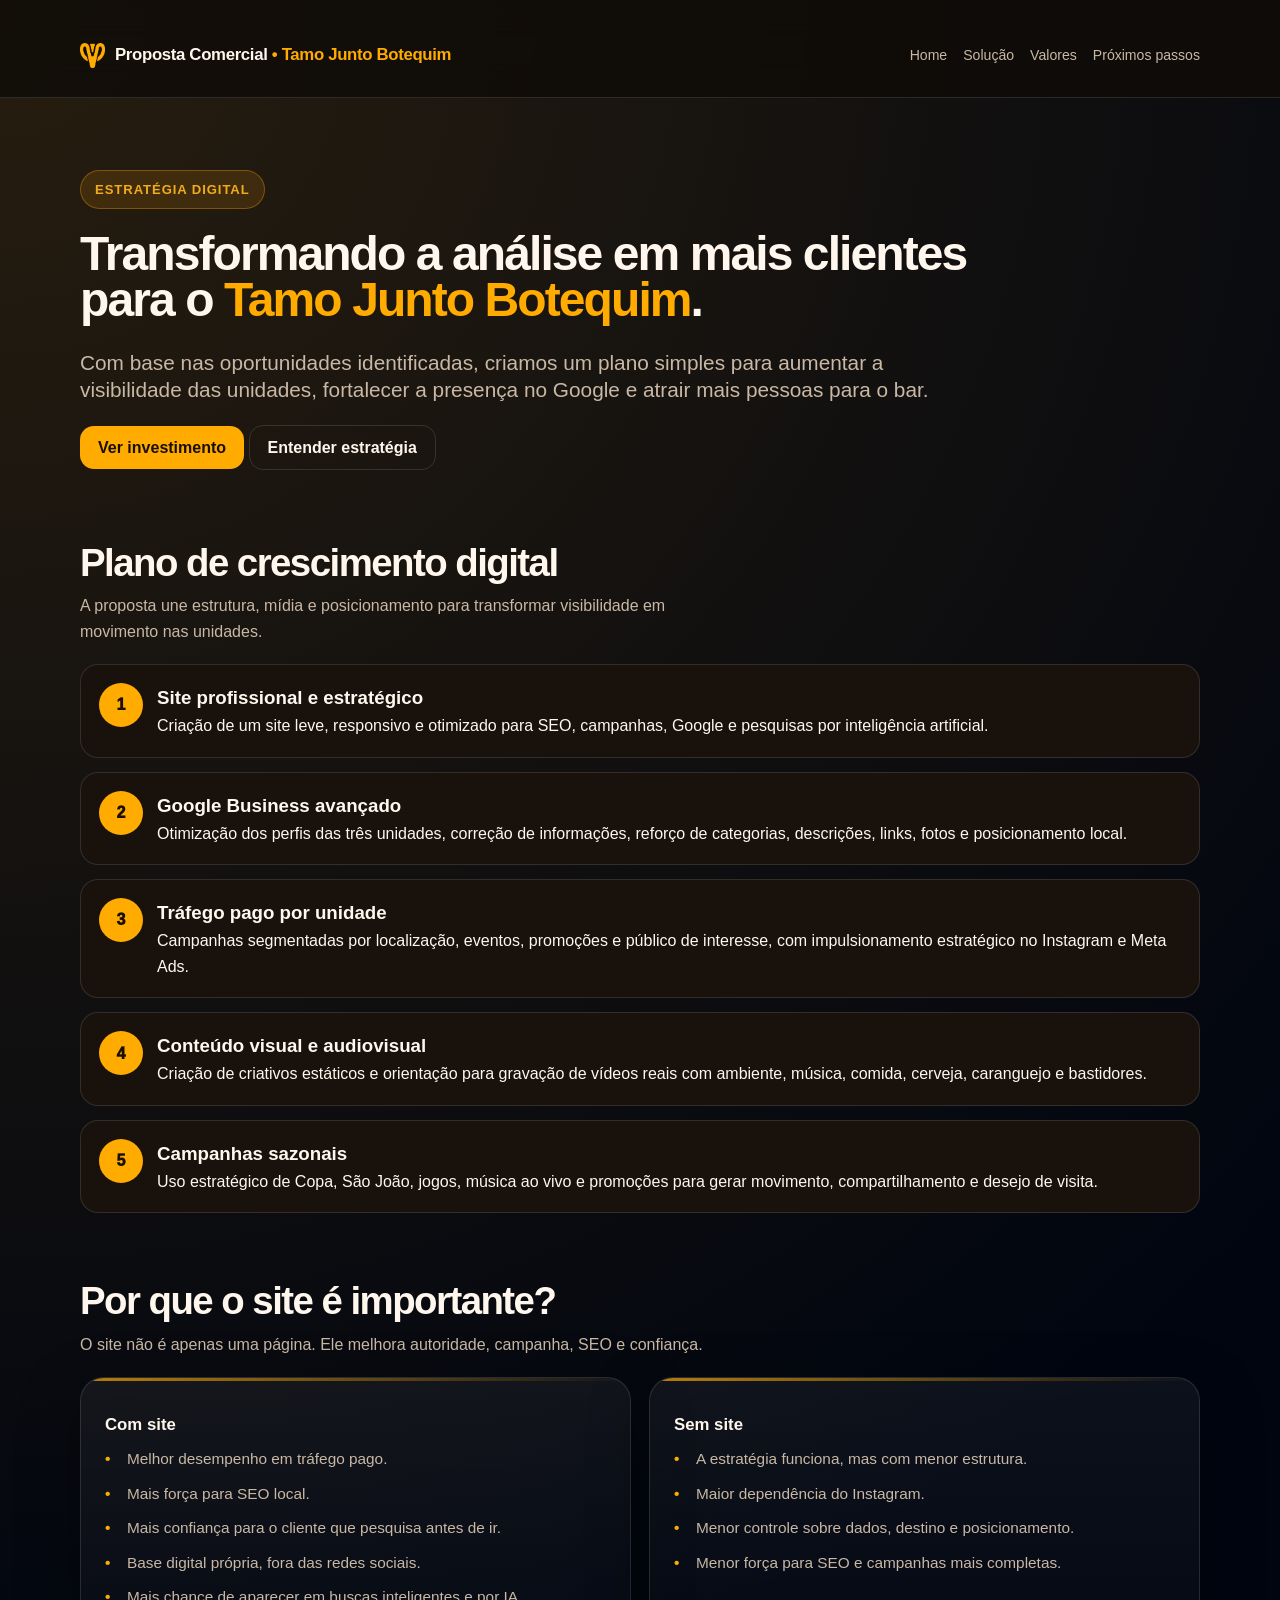
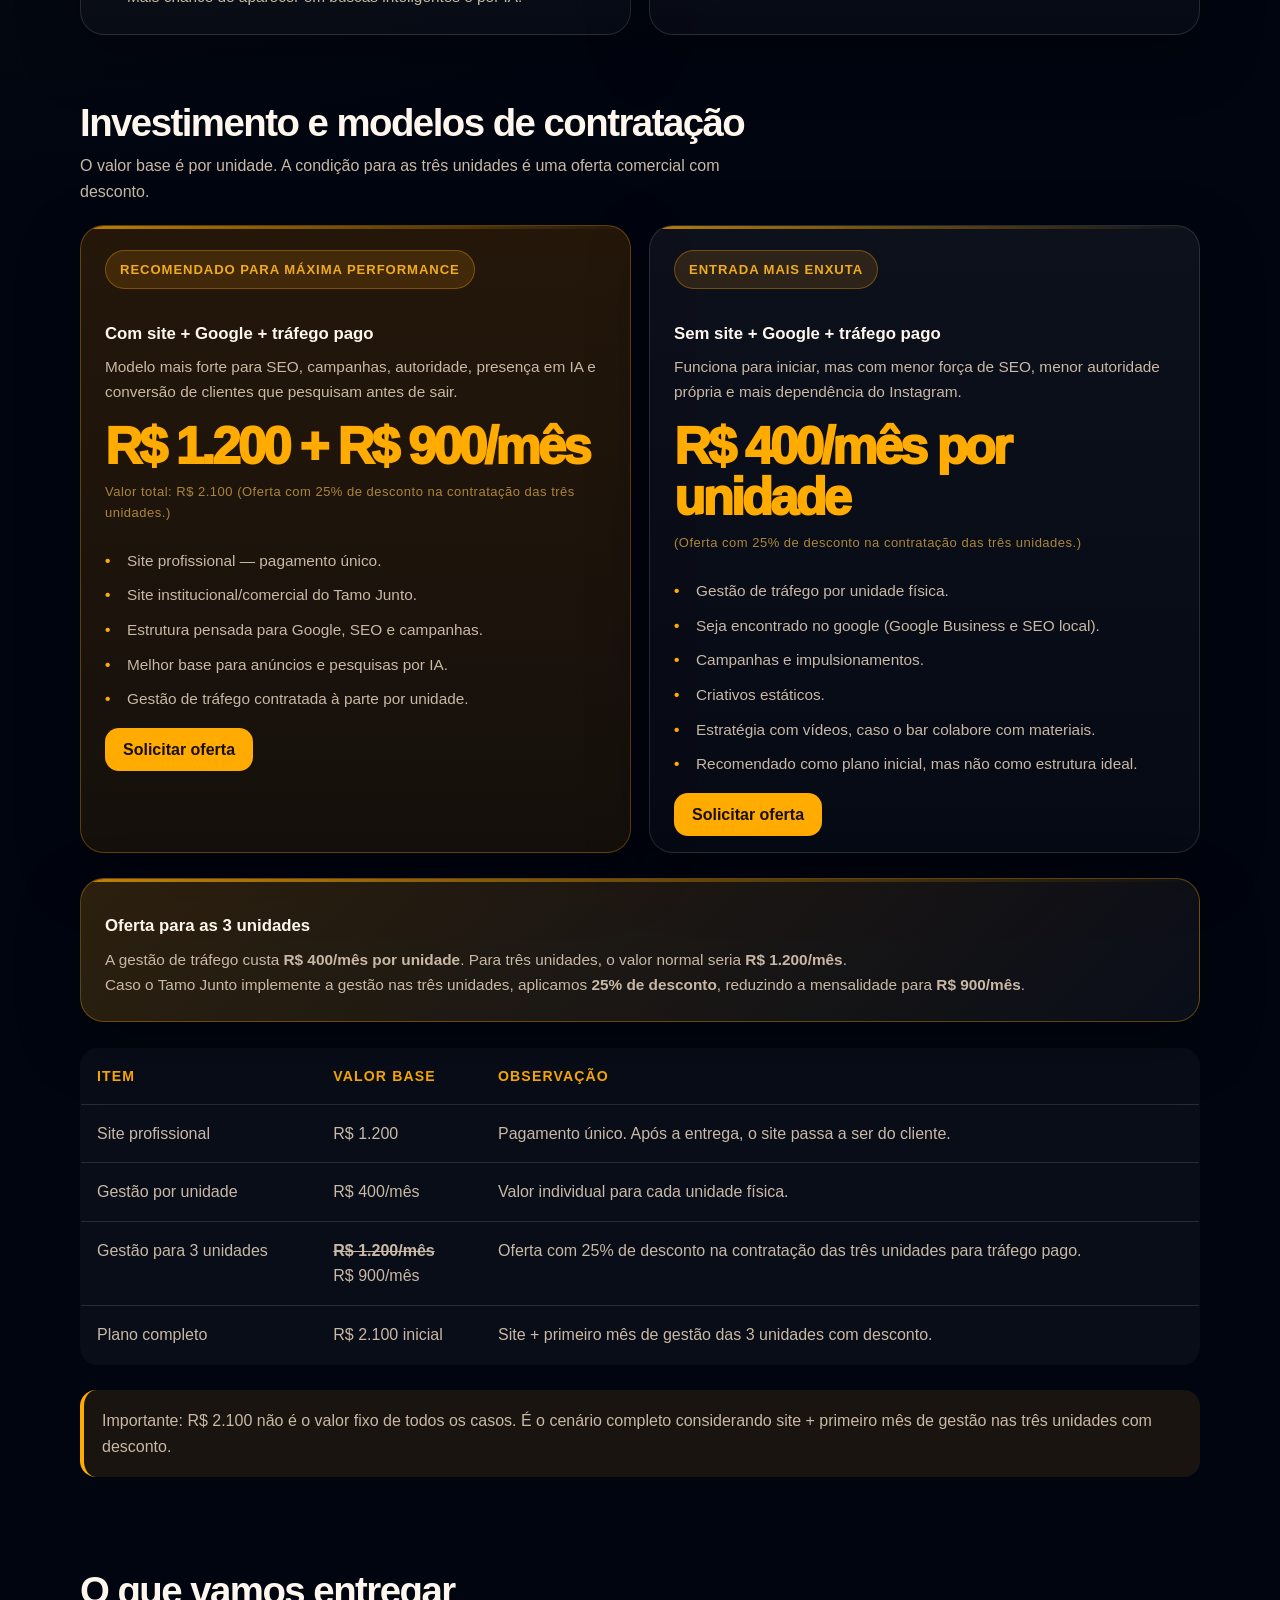
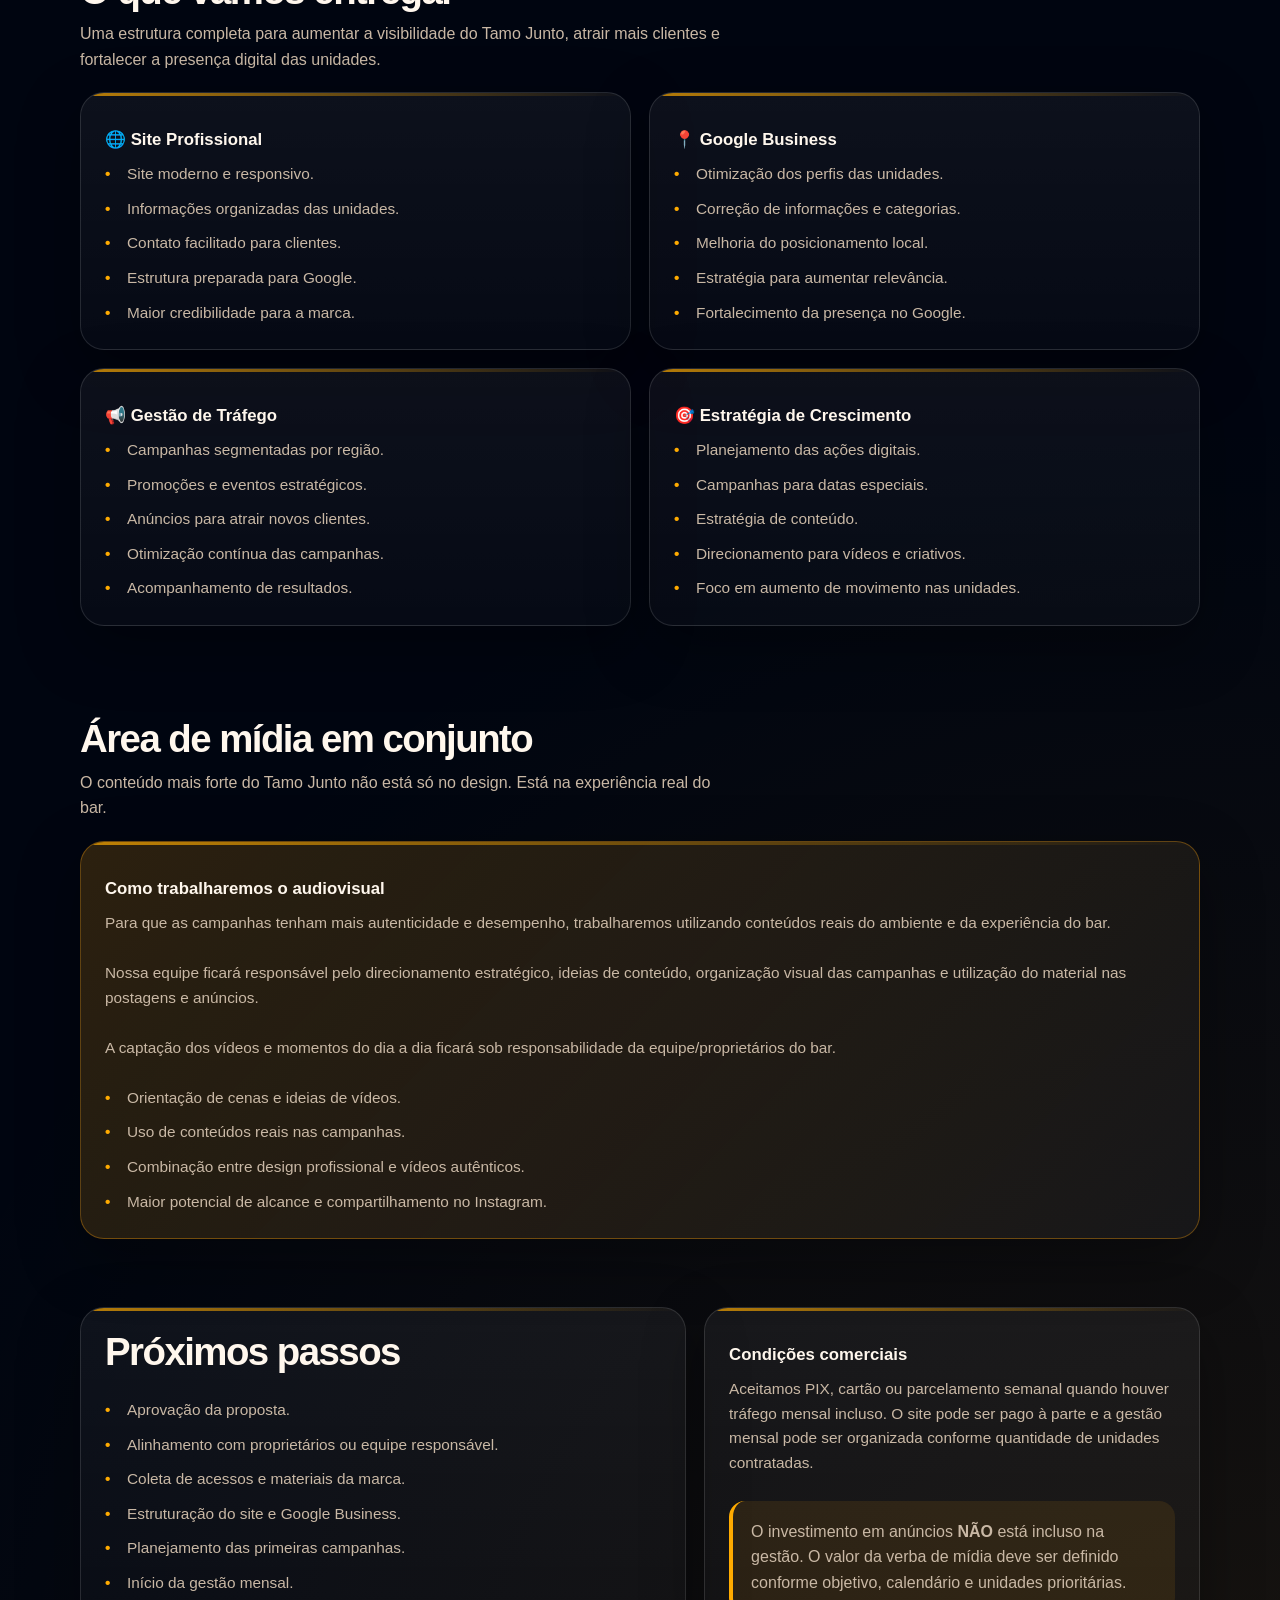
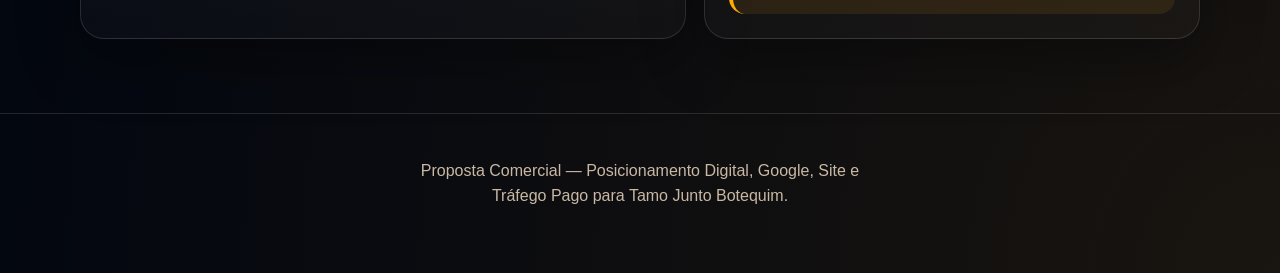
<file: index.html>
<!DOCTYPE html>
<html lang="pt-BR">
<head>
  <meta charset="UTF-8" />
  <meta name="viewport" content="width=device-width, initial-scale=1.0" />
  <title>Proposta Comercial — Tamo Junto Botequim</title>
  <link rel="stylesheet" href="css/style.css">
</head>
<body>
  <header>
    <div class="wrap nav">
      <div class="brand">
        <img style="vertical-align: middle; width: 25px; margin-right: 10px;" src="assets/logo.png" alt="Logo" class="logo"><b class="brand">Proposta Comercial</b> <span>• Tamo Junto Botequim</span>
      </div>
      <nav class="nav-links">
        <a href="#home">Home</a>
        <a href="#solucao">Solução</a>
        <a href="#planos">Valores</a>
        <a href="#proximos-passos">Próximos passos</a>
      </nav>
    </div>
  </header>

  <main>
    <section id="home" class="hero wrap" style="text-align: left;">
      <div class="badge">Estratégia digital</div>

      <h1>Transformando a análise em mais clientes para o <strong>Tamo Junto Botequim</strong>.</h1>
      <p class="lead">
        Com base nas oportunidades identificadas, criamos um plano simples para aumentar a visibilidade das unidades, fortalecer a presença no Google e atrair mais pessoas para o bar.
      </p>
      <div class="hero-actions">
        <a class="btn primary" href="#planos">Ver investimento</a>
        <a class="btn" href="#solucao">Entender estratégia</a>
      </div>
    </section>

    <section id="solucao" class="wrap reveal">
      <div class="section-title">
        <div>
          <h2>Plano de crescimento digital</h2>
          <p class="subtitle">A proposta une estrutura, mídia e posicionamento para transformar visibilidade em movimento nas unidades.</p>
        </div>
      </div>

      <div class="timeline">
        <div class="step">
          <div>
            <h3>Site profissional e estratégico</h3>
            <p>Criação de um site leve, responsivo e otimizado para SEO, campanhas, Google e pesquisas por inteligência artificial.</p>
          </div>
        </div>
        <div class="step">
          <div>
            <h3>Google Business avançado</h3>
            <p>Otimização dos perfis das três unidades, correção de informações, reforço de categorias, descrições, links, fotos e posicionamento local.</p>
          </div>
        </div>
        <div class="step">
          <div>
            <h3>Tráfego pago por unidade</h3>
            <p>Campanhas segmentadas por localização, eventos, promoções e público de interesse, com impulsionamento estratégico no Instagram e Meta Ads.</p>
          </div>
        </div>
        <div class="step">
          <div>
            <h3>Conteúdo visual e audiovisual</h3>
            <p>Criação de criativos estáticos e orientação para gravação de vídeos reais com ambiente, música, comida, cerveja, caranguejo e bastidores.</p>
          </div>
        </div>
        <div class="step">
          <div>
            <h3>Campanhas sazonais</h3>
            <p>Uso estratégico de Copa, São João, jogos, música ao vivo e promoções para gerar movimento, compartilhamento e desejo de visita.</p>
          </div>
        </div>
      </div>
    </section>

    <section class="wrap reveal">
      <div class="section-title">
        <div>
          <h2>Por que o site é importante?</h2>
          <p class="subtitle">O site não é apenas uma página. Ele melhora autoridade, campanha, SEO e confiança.</p>
        </div>
      </div>

      <div class="grid grid-2">
        <div class="card">
          <h3>Com site</h3>
          <ul>
            <li>Melhor desempenho em tráfego pago.</li>
            <li>Mais força para SEO local.</li>
            <li>Mais confiança para o cliente que pesquisa antes de ir.</li>
            <li>Base digital própria, fora das redes sociais.</li>
            <li>Mais chance de aparecer em buscas inteligentes e por IA.</li>
          </ul>
        </div>
        <div class="card">
          <h3>Sem site</h3>
          <ul>
            <li>A estratégia funciona, mas com menor estrutura.</li>
            <li>Maior dependência do Instagram.</li>
            <li>Menor controle sobre dados, destino e posicionamento.</li>
            <li>Menor força para SEO e campanhas mais completas.</li>
          </ul>
        </div>
      </div>
    </section>

    <section id="planos" class="wrap reveal">
      <div class="section-title">
        <div>
          <h2>Investimento e modelos de contratação</h2>
          <p class="subtitle">O valor base é por unidade. A condição para as três unidades é uma oferta comercial com desconto.</p>
        </div>
      </div>

      <div class="grid grid-2">
        <div class="card price-card">
          <div class="badge">Recomendado para máxima performance</div>
          <h3>Com site + Google + tráfego pago</h3>
          <p>Modelo mais forte para SEO, campanhas, autoridade, presença em IA e conversão de clientes que pesquisam antes de sair.</p>
          <div class="price">R$ 1.200 + R$ 900/mês</div>
          <div class="old-total">Valor total: R$ 2.100 (Oferta com 25% de desconto na contratação das três unidades.) </div>
          <br>
          <ul>
            <li>Site profissional — pagamento único.</li>
            <li>Site institucional/comercial do Tamo Junto.</li>
            <li>Estrutura pensada para Google, SEO e campanhas.</li>
            <li>Melhor base para anúncios e pesquisas por IA.</li>
            <li>Gestão de tráfego contratada à parte por unidade.</li>
          </ul>
          <br>
          <a href="https://wa.me/5575988097468?text=Olá!%20Vi%20a%20proposta%20e%20gostei%20da%20opção%20com%20site,%20Google%20Business%20e%20gestão%20de%20tráfego.%20Podemos%20conversar?"
            class="btn primary cta-btn"
            target="_blank">
            Solicitar oferta
          </a>
        </div>
        <div class="card">
          <div class="badge">Entrada mais enxuta</div>
          <h3>Sem site + Google + tráfego pago</h3>
          <p>Funciona para iniciar, mas com menor força de SEO, menor autoridade própria e mais dependência do Instagram.</p>
          <div class="price">R$ 400/mês por unidade</div>
          <div class="old-total">(Oferta com 25% de desconto na contratação das três unidades.)</div>
          <br>
          <ul>
            <li>Gestão de tráfego por unidade física.</li>
            <li>Seja encontrado no google (Google Business e SEO local).</li>
            <li>Campanhas e impulsionamentos.</li>
            <li>Criativos estáticos.</li>
            <li>Estratégia com vídeos, caso o bar colabore com materiais.</li>
            <li>Recomendado como plano inicial, mas não como estrutura ideal.</li>
          </ul>
          <br>
          <a href="https://wa.me/5575988097468?text=Olá!%20Vi%20a%20proposta%20e%20gostei%20da%20opção%20com%20Google%20Business%20e%20gestão%20de%20tráfego.%20Podemos%20conversar?"
            class="btn primary cta-btn"
            target="_blank">
            Solicitar oferta
          </a>
        </div>
      </div> 

      <br>

      <div class="card highlight">
        <h3>Oferta para as 3 unidades</h3>
        <p>
          A gestão de tráfego custa <strong>R$ 400/mês por unidade</strong>.
          Para três unidades, o valor normal seria <strong>R$ 1.200/mês</strong>.
        </p>
        <p>
          Caso o Tamo Junto implemente a gestão nas três unidades, aplicamos <strong>25% de desconto</strong>,
          reduzindo a mensalidade para <strong>R$ 900/mês</strong>.
        </p>
      </div>

      <br>

      <table class="responsive-table">
        <thead>
          <tr>
            <th>Item</th>
            <th>Valor base</th>
            <th>Observação</th>
          </tr>
        </thead>
        <tbody>
          <tr>
            <td data-label="Item">Site profissional</td>
            <td data-label="Valor">R$ 1.200</td>
            <td data-label="Observação">Pagamento único. Após a entrega, o site passa a ser do cliente.</td>
          </tr>
          <tr>
            <td data-label="Item">Gestão por unidade</td>
            <td data-label="Valor">R$ 400/mês</td>
            <td data-label="Observação">Valor individual para cada unidade física.</td>
          </tr>
          <tr>
            <td data-label="Item">Gestão para 3 unidades</td>
            <td data-label="Valor">
              <b style="text-decoration: line-through;">R$ 1.200/mês</b> <br> <span class="promo-price">R$ 900/mês</span>
            </td>
            <td data-label="Observação">Oferta com 25% de desconto na contratação das três unidades para tráfego pago.</td>
          </tr>
          <tr>
            <td data-label="Item">Plano completo</td>
            <td data-label="Valor">R$ 2.100 inicial</td>
            <td data-label="Observação">Site + primeiro mês de gestão das 3 unidades com desconto.</td>
          </tr>
        </tbody>
      </table>
      <br>
      <div class="notice">
        Importante: R$ 2.100 não é o valor fixo de todos os casos. É o cenário completo considerando site + primeiro mês de gestão nas três unidades com desconto.
      </div>
    </section>
    <br>
    <section id="entregas" class="wrap reveal">
      <div class="section-title">
        <div>
          <h2>O que vamos entregar</h2>
          <p class="subtitle">
            Uma estrutura completa para aumentar a visibilidade do Tamo Junto,
            atrair mais clientes e fortalecer a presença digital das unidades.
          </p>
        </div>
      </div>

      <div class="grid grid-2">
        <div class="card">
          <h3>🌐 Site Profissional</h3>
          <ul>
            <li>Site moderno e responsivo.</li>
            <li>Informações organizadas das unidades.</li>
            <li>Contato facilitado para clientes.</li>
            <li>Estrutura preparada para Google.</li>
            <li>Maior credibilidade para a marca.</li>
          </ul>
        </div>

        <div class="card">
          <h3>📍 Google Business</h3>
          <ul>
            <li>Otimização dos perfis das unidades.</li>
            <li>Correção de informações e categorias.</li>
            <li>Melhoria do posicionamento local.</li>
            <li>Estratégia para aumentar relevância.</li>
            <li>Fortalecimento da presença no Google.</li>
          </ul>
        </div>

        <div class="card">
          <h3>📢 Gestão de Tráfego</h3>
          <ul>
            <li>Campanhas segmentadas por região.</li>
            <li>Promoções e eventos estratégicos.</li>
            <li>Anúncios para atrair novos clientes.</li>
            <li>Otimização contínua das campanhas.</li>
            <li>Acompanhamento de resultados.</li>
          </ul>
        </div>

        <div class="card">
          <h3>🎯 Estratégia de Crescimento</h3>
          <ul>
            <li>Planejamento das ações digitais.</li>
            <li>Campanhas para datas especiais.</li>
            <li>Estratégia de conteúdo.</li>
            <li>Direcionamento para vídeos e criativos.</li>
            <li>Foco em aumento de movimento nas unidades.</li>
          </ul>
        </div>
      </div>
    </section>
    <br>
    <section class="wrap reveal">
      <div class="section-title">
        <div>
          <h2>Área de mídia em conjunto</h2>
          <p class="subtitle">O conteúdo mais forte do Tamo Junto não está só no design. Está na experiência real do bar.</p>
        </div>
      </div>

      <div class="card highlight">
        <h3>Como trabalharemos o audiovisual</h3>
        <p>
        Para que as campanhas tenham mais autenticidade e desempenho,
        trabalharemos utilizando conteúdos reais do ambiente e da
        experiência do bar.
        </p>
        <br>
        <p>
        Nossa equipe ficará responsável pelo direcionamento estratégico,
        ideias de conteúdo, organização visual das campanhas e utilização
        do material nas postagens e anúncios.
        </p>
        <br>
        <p>
        A captação dos vídeos e momentos do dia a dia ficará sob
        responsabilidade da equipe/proprietários do bar.
        </p>
        <br>
        <ul>
          <li>Orientação de cenas e ideias de vídeos.</li>
          <li>Uso de conteúdos reais nas campanhas.</li>
          <li>Combinação entre design profissional e vídeos autênticos.</li>
          <li>Maior potencial de alcance e compartilhamento no Instagram.</li>
        </ul>
      </div>
    </section>

    <section id="proximos-passos" class="wrap reveal">
      <div class="split">
        <div class="card">
          <h2>Próximos passos</h2>
          <br>
          <ul>
            <li>Aprovação da proposta.</li>
            <li>Alinhamento com proprietários ou equipe responsável.</li>
            <li>Coleta de acessos e materiais da marca.</li>
            <li>Estruturação do site e Google Business.</li>
            <li>Planejamento das primeiras campanhas.</li>
            <li>Início da gestão mensal.</li>
          </ul>
        </div>
        <div class="card">
          <h3>Condições comerciais</h3>
          <p>Aceitamos PIX, cartão ou parcelamento semanal quando houver tráfego mensal incluso. O site pode ser pago à parte e a gestão mensal pode ser organizada conforme quantidade de unidades contratadas.</p>
          <br>
          <div class="notice">
            O investimento em anúncios <b>NÃO</b> está incluso na gestão. O valor da verba de mídia deve ser definido conforme objetivo, calendário e unidades prioritárias.
          </div>
        </div>
      </div>
    </section>
  </main>

  <footer>
    Proposta Comercial — Posicionamento Digital, Google, Site e
    <br>
    Tráfego Pago para Tamo Junto Botequim.
  </footer>

  <script src="js/script.js"></script>
</body>
</html>
</file>
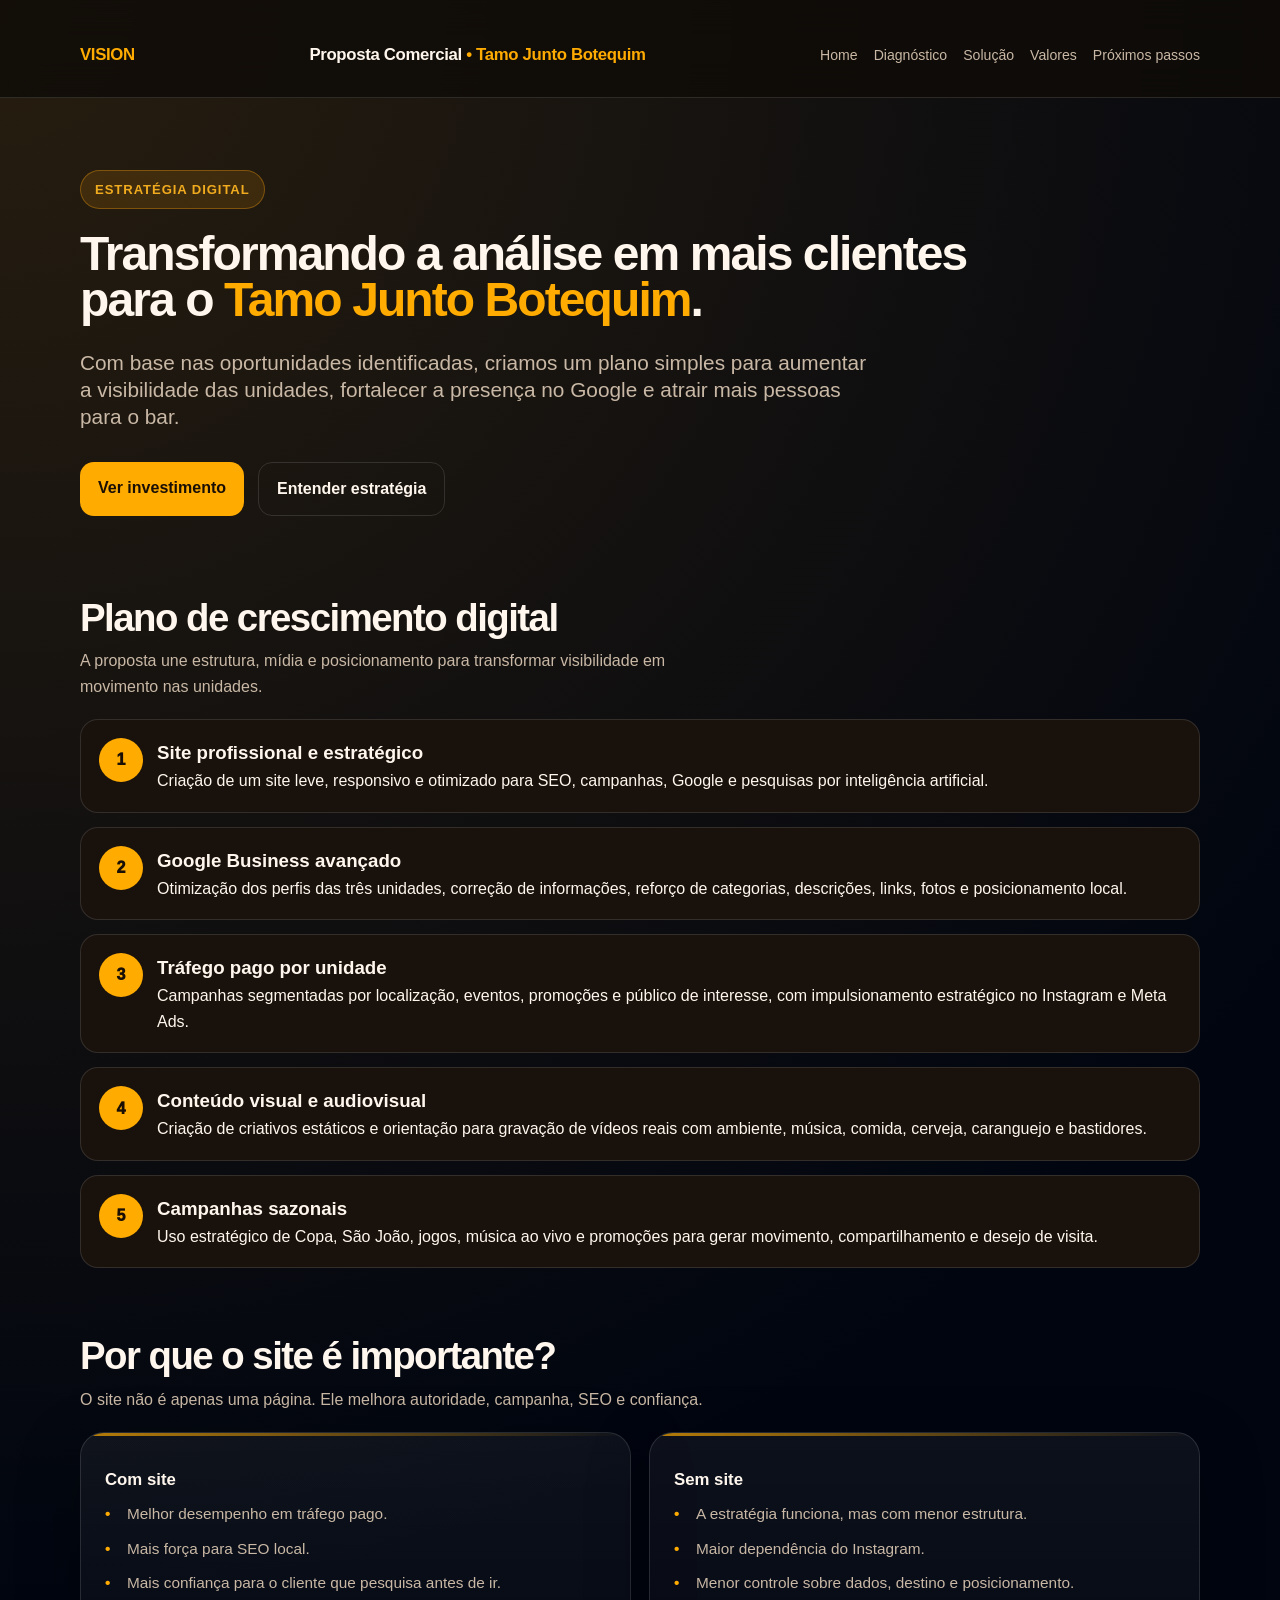
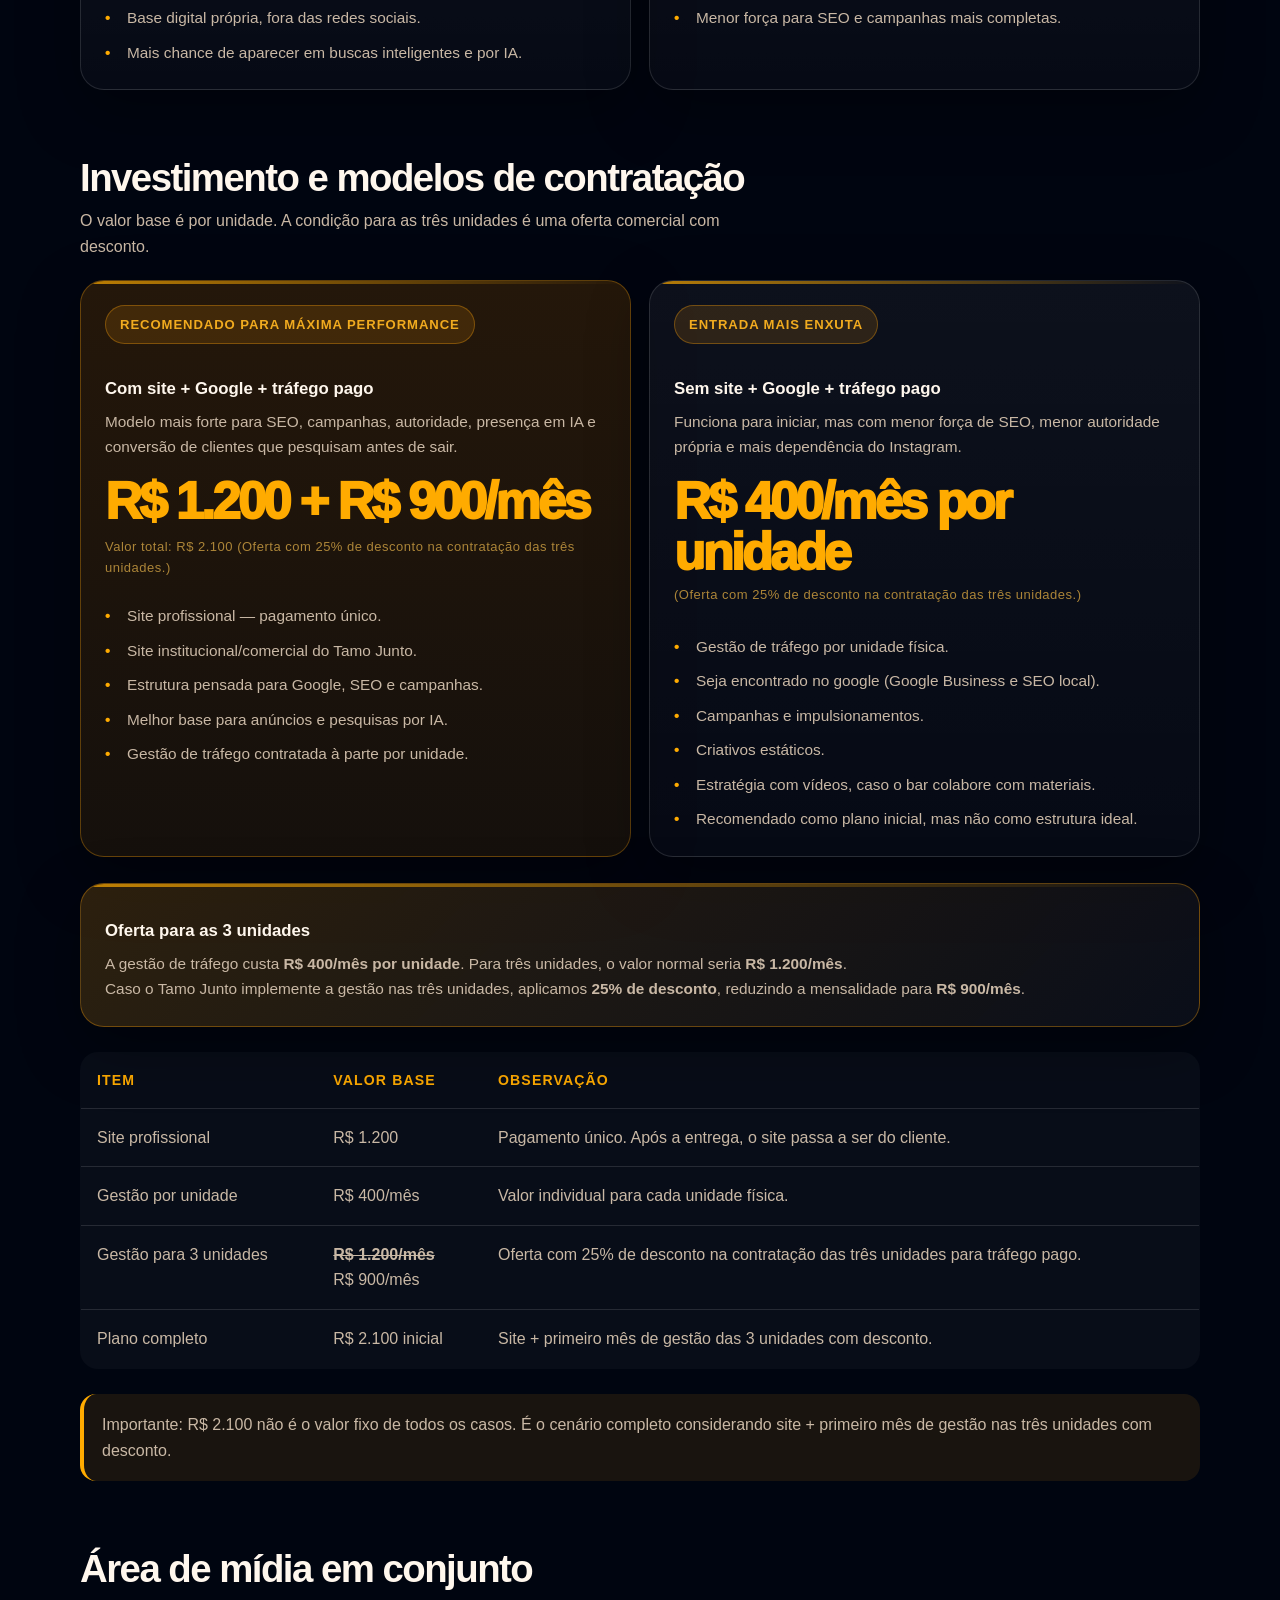
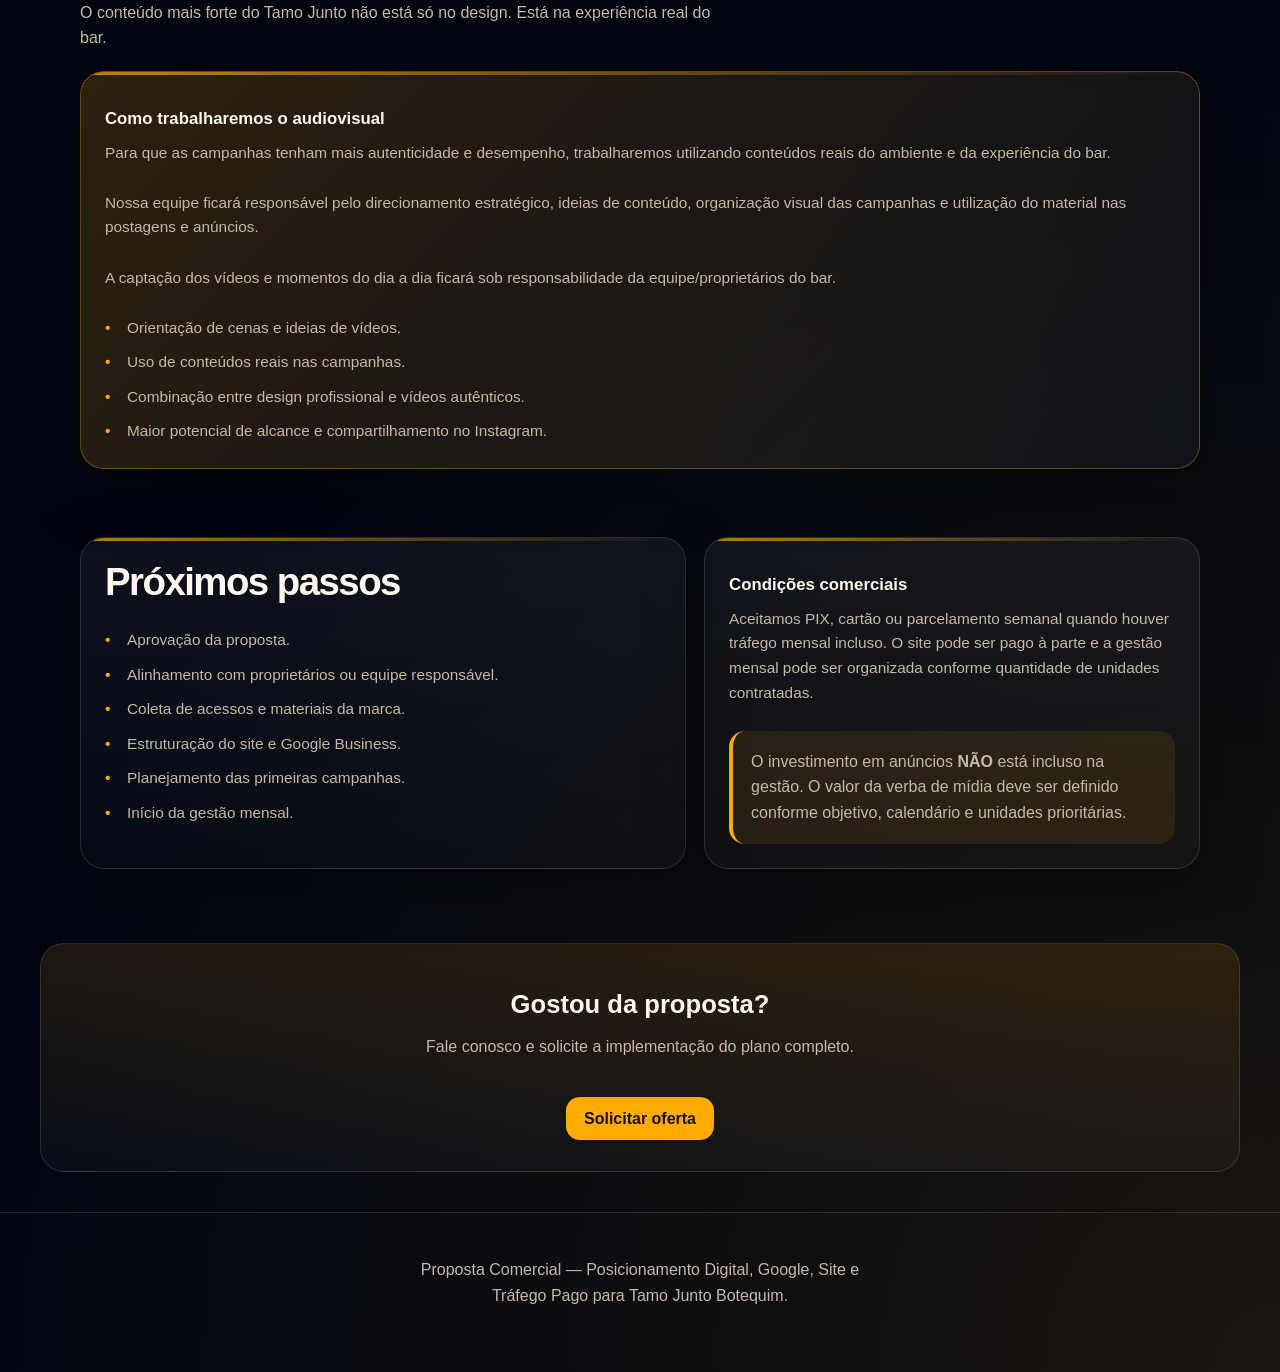
<file: analise.html>
<!DOCTYPE html>
<html lang="pt-BR">
<head>
  <meta charset="UTF-8" />
  <meta name="viewport" content="width=device-width, initial-scale=1.0" />
  <title>Proposta Comercial — Tamo Junto Botequim</title>
  <style>
    :root {
      --bg: #000510;
      --card: #18110c;
      --card-2: #21170f;
      --text: #fff7ed;
      --muted: #c9b8a5;
      --gold: #ffab00;
      --gold-2: #f1ab1f; 
      --green: #22c55e;
      --red: #ef4444;
      --line: rgba(255,255,255,.12);
      --shadow: 0 20px 60px rgba(0,0,0,.35);
    }

    * { box-sizing: border-box; margin: 0; padding: 0; }

    html { scroll-behavior: smooth; }

    body {
      font-family: Inter, "Segoe UI", Arial, sans-serif;
      background:
        radial-gradient(circle at top left, #f59e0b29, transparent 34%),
        radial-gradient(circle at bottom right, #f59e0b1a, transparent 28%),
        var(--bg);
      color: var(--text);
      line-height: 1.6;
    }

    a { color: inherit; text-decoration: none; }

    .wrap {
      width: min(1120px, 92%);
      margin: 0 auto;
    }

    header {
      padding: 42px 0 28px;
      position: sticky;
      top: 0;
      z-index: 10;
      backdrop-filter: blur(18px);
      background: rgba(15,11,8,.82);
      border-bottom: 1px solid var(--line);
    }

    .nav {
      display: flex;
      justify-content: space-between;
      gap: 16px;
      align-items: center;
    }

    .brand {
      font-weight: 900;
      letter-spacing: -.02em;
      font-size: 1.05rem;
    }

    .brand span { color: var(--gold); }

    .nav-links {
      display: flex;
      gap: 16px;
      flex-wrap: wrap;
      color: var(--muted);
      font-size: .88rem;
    }

    .nav-links a:hover { color: var(--gold); }

    .hero {
      padding: 72px 0 48px;
    }

    .badge {
      display: inline-flex;
      gap: 8px;
      align-items: center;
      background: rgba(245,158,11,.14);
      color: var(--gold-2);
      border: 1px solid rgba(245,158,11,.35);
      padding: 8px 14px;
      border-radius: 999px;
      font-size: .82rem;
      font-weight: 800;
      text-transform: uppercase;
      letter-spacing: .07em;
      margin-bottom: 22px;
    }

    h1 {
      font-size: clamp(2.2rem, 4vw, 3rem);
      line-height: .96;
      letter-spacing: -.04em;
      max-width: 940px;
    }

    h1 strong { color: var(--gold); }

    .lead {
      color: var(--muted);
      font-size: clamp(1.05rem, 2vw, 1.3rem);
      line-height: 1.3;
      max-width: 790px;
      margin-top: 26px;
    }

    .hero-actions {
      display: flex;
      gap: 14px;
      flex-wrap: wrap;
      margin-top: 32px;
    }

    .btn {
      border: 1px solid var(--line);
      padding: 13px 18px;
      border-radius: 14px;
      font-weight: 800;
      transition: .2s ease;
    }

    .btn.primary {
      background: linear-gradient(135deg, var(--gold), #ffab00);
      color: #1a0f05;
      border: none;
    }

    .btn:hover { transform: translateY(-2px);
      box-shadow: 0 4px 12px rgba(0, 0, 0, 0.35);
    }

    section {
      padding: 34px 0;
    }

    .section-title {
      display: flex;
      align-items: end;
      justify-content: space-between;
      gap: 24px;
      margin-bottom: 20px;
    }

    h2 {
      font-size: clamp(1.6rem, 3vw, 2.4rem);
      line-height: 1.05;
      letter-spacing: -.04em;
    }

    .subtitle {
      color: var(--muted);
      max-width: 660px;
      margin-top: 10px;
    }

    .grid {
      display: grid;
      gap: 18px;
    }

    .grid-3 { grid-template-columns: repeat(3, 1fr); }
    .grid-2 { grid-template-columns: repeat(2, 1fr); }

    .card {
      background: linear-gradient(180deg, rgba(255,255,255,.05), rgba(255,255,255,.025));
      border: 1px solid var(--line);
      border-radius: 24px;
      padding: 24px;
      box-shadow: var(--shadow);
      position: relative;
      overflow: hidden;
    }

    .card::before {
      content: "";
      position: absolute;
      inset: 0 0 auto 0;
      height: 3px;
      background: linear-gradient(90deg, var(--gold), transparent);
      opacity: .7;
    }

    .metric {
      font-size: 2.1rem;
      font-weight: 950;
      color: var(--gold);
      letter-spacing: -.05em;
    }

    .card h3 {
      margin: 10px 0 8px;
      font-size: 1.05rem;
    }

    .card p, .card li {
      color: var(--muted);
      font-size: .96rem;
    }

    .card {
    transition:
        transform 0.35s ease,
        box-shadow 0.35s ease,
        border-color 0.35s ease;
    }

    .card:hover {
        transform: translateY(-8px) scale(1.01);
        box-shadow:
            0 20px 40px rgba(0,0,0,0.45),
            0 0 20px rgba(245,158,11,0.12);

        border-color: rgba(245,158,11,0.6);
    }

    ul {
      list-style: none;
      display: grid;
      gap: 10px;
    }

    li {
      position: relative;
      padding-left: 22px;
    }

    li::before {
      content: "•";
      position: absolute;
      left: 0;
      color: var(--gold);
      font-weight: 900;
    }

    .highlight {
      background: linear-gradient(135deg, rgba(245,158,11,.18), rgba(255,255,255,.04));
      border: 1px solid rgba(245,158,11,.35);
    }

    .split {
      display: grid;
      grid-template-columns: 1.1fr .9fr;
      gap: 18px;
      align-items: stretch;
    }

    .pill-list {
      display: flex;
      gap: 10px;
      flex-wrap: wrap;
      margin-top: 16px;
    }

    .pill {
      border: 1px solid var(--line);
      background: rgba(255,255,255,.04);
      color: var(--muted);
      border-radius: 999px;
      padding: 8px 12px;
      font-size: .86rem;
      font-weight: 700;
    }

    .timeline {
      display: grid;
      gap: 14px;
      counter-reset: step;
    }

    .step {
      counter-increment: step;
      display: grid;
      grid-template-columns: 44px 1fr;
      gap: 14px;
      align-items: start;
      padding: 18px;
      background: var(--card);
      border: 1px solid var(--line);
      border-radius: 18px;
    }

    .step::before {
      content: counter(step);
      width: 44px;
      height: 44px;
      border-radius: 50%;
      display: grid;
      place-items: center;
      background: var(--gold);
      color: #1a0f05;
      font-weight: 950;
    }

    .price-card {
      background: linear-gradient(180deg, #24170a, #15100c);
      border: 1px solid rgba(245,158,11,.32);
    }

    .price {
      font-size: clamp(2rem, 4vw, 3.2rem);
      line-height: 1;
      color: var(--gold);
      font-weight: 950;
      margin: 16px 0 8px;
      letter-spacing: -.06em;
    }

    .old-total{
      margin-top:10px;
      font-size:13px;
      color:#ac8538;
      letter-spacing:0.5px;
      font-weight:500;
    }

    .old {
      color: var(--muted);
      text-decoration: line-through;
      margin-right: 8px;
    }

    table {
      width: 100%;
      border-collapse: collapse;
      overflow: hidden;
      border-radius: 18px;
      border: 1px solid var(--line);
      background: rgba(255,255,255,.03);
    }

    th, td {
      padding: 16px;
      border-bottom: 1px solid var(--line);
      text-align: left;
      vertical-align: top;
    }

    th {
      color: var(--gold);
      font-size: .88rem;
      text-transform: uppercase;
      letter-spacing: .08em;
    }

    td { color: var(--muted); }
    tr:last-child td { border-bottom: 0; }

    .tools {
      display: flex;
      gap: 12px;
      flex-wrap: wrap;
    }

    .tool {
      padding: 12px 14px;
      background: rgba(255,255,255,.05);
      border: 1px solid var(--line);
      border-radius: 14px;
      color: var(--text);
      font-weight: 800;
    }

    .notice {
      border-left: 4px solid var(--gold);
      background: rgba(245,158,11,.10);
      padding: 18px;
      border-radius: 16px;
      color: var(--muted);
    }

    footer {
      padding: 44px 0 64px;
      color: var(--muted);
      text-align: center;
      border-top: 1px solid var(--line);
      margin-top: 40px;
    }

    .reveal {
      opacity: 0;
      transform: translateY(16px);
      transition: .65s ease;
    }

    .reveal.visible {
      opacity: 1;
      transform: translateY(0);
    }

    @media (max-width: 860px) {
      header { position: relative; }
      .nav { align-items: flex-start; flex-direction: column; }
      .grid-3, .grid-2, .split { grid-template-columns: 1fr; }
      .hero { padding-top: 48px; }

      .promo-price{
        color: var(--gold);
        font-size: 1.0rem;
        font-weight: 400;
      } 
      .responsive-table {
        border: 0;
        background: transparent;
        display: grid;
        gap: 14px;
      }

      .responsive-table thead {
        display: none;
      }

      .responsive-table tbody {
        display: grid;
        gap: 14px;
      }

      .responsive-table tr {
        display: grid;
        gap: 10px;
        padding: 16px;
        border: 1px solid var(--line);
        border-radius: 18px;
        background: rgba(255,255,255,.05);
      }

      .responsive-table td {
        display: grid;
        grid-template-columns: 92px 1fr;
        gap: 12px;
        width: 100%;
        padding: 0;
        border: 0;
        align-items: center;
      }

      .responsive-table td::before {
        content: attr(data-label);
        color: var(--gold);
        font-size: .72rem;
        line-height: 1.35;
        font-weight: 950;
        letter-spacing: .08em;
        text-transform: uppercase;
      }

      .responsive-table td:first-child {
        grid-template-columns: 1fr;
        gap: 4px;
        color: var(--text);
        font-size: 1.05rem;
        font-weight: 900;
        padding-bottom: 8px;
        border-bottom: 1px solid var(--line);
      }

      .responsive-table td:first-child::before {
        display: none;
      }
    }

    @media print {
      header, .hero-actions { display: none; }
      body { background: #fff; color: #111; }
      .card, .step, table, .notice {
        box-shadow: none;
        background: #fff;
        color: #111;
        border-color: #ddd;
      }
      .card p, .card li, td, .subtitle, .lead, footer, .notice { color: #333; }
      section { break-inside: avoid; }
    }
    .logo {
      max-width: 30px;
      height: auto;
      margin-bottom: 0;
      line-height: 50%;
      align-self: middle;
    }

    .final-cta{
    text-align:center;
    padding:40px 20px;
    margin:40px;
    border:1px solid var(--line);
    border-radius:24px;
    background:linear-gradient(
        180deg,
        rgba(245,158,11,.12),
        rgba(255,255,255,.03)
    );
    }

    .final-cta h3{
        margin-bottom:10px;
        font-size:1.6rem;
    }

    .final-cta p{
        color:var(--muted);
        margin-bottom:20px;
    }
  </style>
</head>

<body>
  <header>
    <div class="wrap nav">
      <div class="brand"><span>VISION</span></div>
      <div class="brand">Proposta Comercial <span>• Tamo Junto Botequim</span></div>
      <nav class="nav-links">
        <a href="#home">Home</a>
        <a href="#diagnostico">Diagnóstico</a>
        <a href="#solucao">Solução</a>
        <a href="#planos">Valores</a>
        <a href="#proximos-passos">Próximos passos</a>
      </nav>
    </div>
  </header>

  <main>
    <section id="home" class="hero wrap">
      <div 
      class="badge">Estratégia digital
    </div>

      <h1>Transformando a análise em mais clientes para o <strong>Tamo Junto Botequim</strong>.</h1>
      <p class="lead">
        Com base nas oportunidades identificadas, criamos um plano simples para aumentar a visibilidade das unidades, fortalecer a presença no Google e atrair mais pessoas para o bar.
      </p>
      <div class="hero-actions">
        <a class="btn primary" href="#planos">Ver investimento</a>
        <a class="btn" href="#solucao">Entender estratégia</a>
      </div>
    </section>

    

    <section id="solucao" class="wrap reveal">
      <div class="section-title">
        <div>
          <h2>Plano de crescimento digital</h2>
          <p class="subtitle">A proposta une estrutura, mídia e posicionamento para transformar visibilidade em movimento nas unidades.</p>
        </div>
      </div>

      <div class="timeline">
        <div class="step">
          <div>
            <h3>Site profissional e estratégico</h3>
            <p>Criação de um site leve, responsivo e otimizado para SEO, campanhas, Google e pesquisas por inteligência artificial.</p>
          </div>
        </div>
        <div class="step">
          <div>
            <h3>Google Business avançado</h3>
            <p>Otimização dos perfis das três unidades, correção de informações, reforço de categorias, descrições, links, fotos e posicionamento local.</p>
          </div>
        </div>
        <div class="step">
          <div>
            <h3>Tráfego pago por unidade</h3>
            <p>Campanhas segmentadas por localização, eventos, promoções e público de interesse, com impulsionamento estratégico no Instagram e Meta Ads.</p>
          </div>
        </div>
        <div class="step">
          <div>
            <h3>Conteúdo visual e audiovisual</h3>
            <p>Criação de criativos estáticos e orientação para gravação de vídeos reais com ambiente, música, comida, cerveja, caranguejo e bastidores.</p>
          </div>
        </div>
        <div class="step">
          <div>
            <h3>Campanhas sazonais</h3>
            <p>Uso estratégico de Copa, São João, jogos, música ao vivo e promoções para gerar movimento, compartilhamento e desejo de visita.</p>
          </div>
        </div>
      </div>
    </section>

    <section class="wrap reveal">
      <div class="section-title">
        <div>
          <h2>Por que o site é importante?</h2>
          <p class="subtitle">O site não é apenas uma página. Ele melhora autoridade, campanha, SEO e confiança.</p>
        </div>
      </div>

      <div class="grid grid-2">
        <div class="card">
          <h3>Com site</h3>
          <ul>
            <li>Melhor desempenho em tráfego pago.</li>
            <li>Mais força para SEO local.</li>
            <li>Mais confiança para o cliente que pesquisa antes de ir.</li>
            <li>Base digital própria, fora das redes sociais.</li>
            <li>Mais chance de aparecer em buscas inteligentes e por IA.</li>
          </ul>
        </div>
        <div class="card">
          <h3>Sem site</h3>
          <ul>
            <li>A estratégia funciona, mas com menor estrutura.</li>
            <li>Maior dependência do Instagram.</li>
            <li>Menor controle sobre dados, destino e posicionamento.</li>
            <li>Menor força para SEO e campanhas mais completas.</li>
          </ul>
        </div>
      </div>
    </section>

    <section id="planos" class="wrap reveal">
      <div class="section-title">
        <div>
          <h2>Investimento e modelos de contratação</h2>
          <p class="subtitle">O valor base é por unidade. A condição para as três unidades é uma oferta comercial com desconto.</p>
        </div>
      </div>

      <div class="grid grid-2">
        <div class="card price-card">
          <div class="badge">Recomendado para máxima performance</div>
          <h3>Com site + Google + tráfego pago</h3>
          <p>Modelo mais forte para SEO, campanhas, autoridade, presença em IA e conversão de clientes que pesquisam antes de sair.</p>
          <div class="price">R$ 1.200 + R$ 900/mês</div>
            <div class="old-total">Valor total: R$ 2.100 (Oferta com 25% de desconto na contratação das três unidades.) </div>
            <br>
          <ul>
            <li>Site profissional — pagamento único.</li>
            <li>Site institucional/comercial do Tamo Junto.</li>
            <li>Estrutura pensada para Google, SEO e campanhas.</li>
            <li>Melhor base para anúncios e pesquisas por IA.</li>
            <li>Gestão de tráfego contratada à parte por unidade.</li>
          </ul>
        </div>

        <div class="card">
          <div class="badge">Entrada mais enxuta</div>
          <h3>Sem site + Google + tráfego pago</h3>
          <p>Funciona para iniciar, mas com menor força de SEO, menor autoridade própria e mais dependência do Instagram.</p>
          <div class="price">R$ 400/mês por unidade
          <div class="old-total">(Oferta com 25% de desconto na contratação das três unidades.)</div>
          </div>
            <br>
          <ul>
            <li>Gestão de tráfego por unidade física.</li>
            <li>Seja encontrado no google (Google Business e SEO local).</li>
            <li>Campanhas e impulsionamentos.</li>
            <li>Criativos estáticos.</li>
            <li>Estratégia com vídeos, caso o bar colabore com materiais.</li>
            <li>Recomendado como plano inicial, mas não como estrutura ideal.</li>
          </ul>
        </div>
      </div> 

      <br>

      <div class="card highlight">
        <h3>Oferta para as 3 unidades</h3>
        <p>
          A gestão de tráfego custa <strong>R$ 400/mês por unidade</strong>.
          Para três unidades, o valor normal seria <strong>R$ 1.200/mês</strong>.
        </p>
        <p>
          Caso o Tamo Junto implemente a gestão nas três unidades, aplicamos <strong>25% de desconto</strong>,
          reduzindo a mensalidade para <strong>R$ 900/mês</strong>.
        </p>
      </div>

      <br>

      <table class="responsive-table">
        <thead>
          <tr>
            <th>Item</th>
            <th>Valor base</th>
            <th>Observação</th>
          </tr>
        </thead>
        <tbody>
          <tr>
            <td data-label="Item">Site profissional</td>
            <td data-label="Valor">R$ 1.200</td>
            <td data-label="Observação">Pagamento único. Após a entrega, o site passa a ser do cliente.</td>
          </tr>
          <tr>
            <td data-label="Item">Gestão por unidade</td>
            <td data-label="Valor">R$ 400/mês</td>
            <td data-label="Observação">Valor individual para cada unidade física.</td>
          </tr>
          <tr>
            <td data-label="Item">Gestão para 3 unidades</td>
              <td data-label="Valor">
                <b style="text-decoration: line-through;">R$ 1.200/mês</b> <br> <span class="promo-price">R$ 900/mês</span></b> 
              </td>
            <td data-label="Observação">Oferta com 25% de desconto na contratação das três unidades para tráfego pago.</td>
          </tr>
          <tr>
            <td data-label="Item">Plano completo</td>
            <td data-label="Valor">R$ 2.100 inicial</td>
            <td data-label="Observação">Site + primeiro mês de gestão das 3 unidades com desconto.</td>
          </tr>
        </tbody>
      </table>
      <br>

      <div class="notice">
        Importante: R$ 2.100 não é o valor fixo de todos os casos. É o cenário completo considerando site + primeiro mês de gestão nas três unidades com desconto.
      </div>
    </section>

    <section class="wrap reveal">
      <div class="section-title">
        <div>
          <h2>Área de mídia em conjunto</h2>
          <p class="subtitle">O conteúdo mais forte do Tamo Junto não está só no design. Está na experiência real do bar.</p>
        </div>
      </div>

      <div class="card highlight">
        <h3>Como trabalharemos o audiovisual</h3>
        <p>
        Para que as campanhas tenham mais autenticidade e desempenho,
        trabalharemos utilizando conteúdos reais do ambiente e da
        experiência do bar.
        </p>
        <br>
        <p>
        Nossa equipe ficará responsável pelo direcionamento estratégico,
        ideias de conteúdo, organização visual das campanhas e utilização
        do material nas postagens e anúncios.
        </p>
        <br>
        <p>
        A captação dos vídeos e momentos do dia a dia ficará sob
        responsabilidade da equipe/proprietários do bar.
        </p>
        <br>
        <ul>
          <li>Orientação de cenas e ideias de vídeos.</li>
          <li>Uso de conteúdos reais nas campanhas.</li>
          <li>Combinação entre design profissional e vídeos autênticos.</li>
          <li>Maior potencial de alcance e compartilhamento no Instagram.</li>
        </ul>
      </div>
    </section>

    <section id="proximos-passos" class="wrap reveal">
      <div class="split">
        <div class="card">
          <h2>Próximos passos</h2>
      <br>

          <ul>
            <li>Aprovação da proposta.</li>
            <li>Alinhamento com proprietários ou equipe responsável.</li>
            <li>Coleta de acessos e materiais da marca.</li>
            <li>Estruturação do site e Google Business.</li>
            <li>Planejamento das primeiras campanhas.</li>
            <li>Início da gestão mensal.</li>
          </ul>
        </div>
        <div class="card">
          <h3>Condições comerciais</h3>
          <p>Aceitamos PIX, cartão ou parcelamento semanal quando houver tráfego mensal incluso. O site pode ser pago à parte e a gestão mensal pode ser organizada conforme quantidade de unidades contratadas.</p>
          <br>
          <div class="notice">
            O investimento em anúncios <b>NÃO</b> está incluso na gestão. O valor da verba de mídia deve ser definido conforme objetivo, calendário e unidades prioritárias.
          </div>
        </div>
      </div>
    </section>

    <div class="final-cta">
    <h3>Gostou da proposta?</h3>
    <p>Fale conosco e solicite a implementação do plano completo.</p>
    <br>

    <a href="https://wa.me/5571999999999?text=Olá!%20Tenho%20interesse%20na%20oferta%20de%20Site%20+%20Google%20Business%20+%20Tráfego%20Pago.%20Gostaria%20de%20dar%20continuidade."
       class="btn primary"
       target="_blank">
       Solicitar oferta
    </a>
</div>
  </main>

  <footer>
    Proposta Comercial — Posicionamento Digital, Google, Site e
      <br>
    Tráfego Pago para Tamo Junto Botequim.
  </footer>

  <script>
    const items = document.querySelectorAll('.reveal');

    const observer = new IntersectionObserver((entries) => {
      entries.forEach((entry) => {
        if (entry.isIntersecting) {
          entry.target.classList.add('visible');
        }
      });
    }, { threshold: 0.12 });

    items.forEach((item) => observer.observe(item));
  </script>
</body>
</html>
</file>
<file: css/style.css>
:root {
  --bg: #000510;
  --card: #18110c;
  --card-2: #21170f;
  --text: #fff7ed;
  --muted: #c9b8a5;
  --gold: #ffab00;
  --gold-2: #f1ab1f; 
  --green: #22c55e;
  --red: #ef4444;
  --line: rgba(255,255,255,.12);
  --shadow: 0 20px 60px rgba(0,0,0,.35);
}

* { box-sizing: border-box; margin: 0; padding: 0; }

html { scroll-behavior: smooth; }

body {
  font-family: Inter, "Segoe UI", Arial, sans-serif;
  background:
    radial-gradient(circle at top left, #f59e0b29, transparent 34%),
    radial-gradient(circle at bottom right, #f59e0b1a, transparent 28%),
    var(--bg);
  color: var(--text);
  line-height: 1.6;
}

a { color: inherit; text-decoration: none; }

.wrap {
  width: min(1120px, 92%);
  margin: 0 auto;
}

header {
  padding: 42px 0 28px;
  position: sticky;
  top: 0;
  z-index: 10;
  backdrop-filter: blur(18px);
  background: rgba(15,11,8,.82);
  border-bottom: 1px solid var(--line);
}

.nav {
  display: flex;
  justify-content: space-between;
  gap: 16px;
  align-items: center;
}

.brand {
  font-weight: 900;
  letter-spacing: -.02em;
  font-size: 1.05rem;
}

.brand span { color: var(--gold); }

.nav-links {
  display: flex;
  gap: 16px;
  flex-wrap: wrap;
  color: var(--muted);
  font-size: .88rem;
}

.nav-links a:hover { color: var(--gold); }

.hero {
  padding: 72px 0 48px;
}

.badge {
  display: inline-flex;
  gap: 8px;
  align-items: center;
  background: rgba(245,158,11,.14);
  color: var(--gold-2);
  border: 1px solid rgba(245,158,11,.35);
  padding: 8px 14px;
  border-radius: 999px;
  font-size: .82rem;
  font-weight: 800;
  text-transform: uppercase;
  letter-spacing: .07em;
  margin-bottom: 22px;
}

h1 {
  font-size: clamp(2.2rem, 4vw, 3rem);
  line-height: .96;
  letter-spacing: -.04em;
  max-width: 940px;
}

h1 strong { color: var(--gold); }

.lead {
  color: var(--muted);
  font-size: clamp(1.05rem, 2vw, 1.3rem);
  line-height: 1.3;
  max-width: 80%;
  margin-top: 26px;
}

.hero-actions {
  display: left ;
  gap: 14px;
  flex-wrap: ;
  margin-top: 32px;
}

.btn {
  border: 1px solid var(--line);
  padding: 13px 18px;
  border-radius: 14px;
  font-weight: 800;
  transition: .2s ease;
}

.btn.primary {
  background: linear-gradient(135deg, var(--gold), #ffab00);
  color: #1a0f05;
  border: none;
}

.btn:hover { transform: translateY(-2px);
  box-shadow: 0 4px 12px rgba(0, 0, 0, 0.35);
}

section {
  padding: 34px 0;
}

.section-title {
  display: flex;
  align-items: end;
  justify-content: space-between;
  gap: 24px;
  margin-bottom: 20px;
}

h2 {
  font-size: clamp(1.6rem, 3vw, 2.4rem);
  line-height: 1.05;
  letter-spacing: -.04em;
}

.subtitle {
  color: var(--muted);
  max-width: 660px;
  margin-top: 10px;
}

.grid {
  display: grid;
  gap: 18px;
}

.grid-3 { grid-template-columns: repeat(3, 1fr); }
.grid-2 { grid-template-columns: repeat(2, 1fr); }

.card {
  background: linear-gradient(180deg, rgba(255,255,255,.05), rgba(255,255,255,.025));
  border: 1px solid var(--line);
  border-radius: 24px;
  padding: 24px;
  box-shadow: var(--shadow);
  position: relative;
  overflow: hidden;
}

.card::before {
  content: "";
  position: absolute;
  inset: 0 0 auto 0;
  height: 3px;
  background: linear-gradient(90deg, var(--gold), transparent);
  opacity: .7;
}

.metric {
  font-size: 2.1rem;
  font-weight: 950;
  color: var(--gold);
  letter-spacing: -.05em;
}

.card h3 {
  margin: 10px 0 8px;
  font-size: 1.05rem;
}

.card p, .card li {
  color: var(--muted);
  font-size: .96rem;
}

.card {
transition:
    transform 0.35s ease,
    box-shadow 0.35s ease,
    border-color 0.35s ease;
}

.card:hover {
    transform: translateY(-8px) scale(1.01);
    box-shadow:
        0 20px 40px rgba(0,0,0,0.45),
        0 0 20px rgba(245,158,11,0.12);

    border-color: rgba(245,158,11,0.6);
}

ul {
  list-style: none;
  display: grid;
  gap: 10px;
}

li {
  position: relative;
  padding-left: 22px;
}

li::before {
  content: "•";
  position: absolute;
  left: 0;
  color: var(--gold);
  font-weight: 900;
}

.highlight {
  background: linear-gradient(135deg, rgba(245,158,11,.18), rgba(255,255,255,.04));
  border: 1px solid rgba(245,158,11,.35);
}

.split {
  display: grid;
  grid-template-columns: 1.1fr .9fr;
  gap: 18px;
  align-items: stretch;
}

.pill-list {
  display: flex;
  gap: 10px;
  flex-wrap: wrap;
  margin-top: 16px;
}

.pill {
  border: 1px solid var(--line);
  background: rgba(255,255,255,.04);
  color: var(--muted);
  border-radius: 999px;
  padding: 8px 12px;
  font-size: .86rem;
  font-weight: 700;
}

.timeline {
  display: grid;
  gap: 14px;
  counter-reset: step;
}

.step {
  counter-increment: step;
  display: grid;
  grid-template-columns: 44px 1fr;
  gap: 14px;
  align-items: start;
  padding: 18px;
  background: var(--card);
  border: 1px solid var(--line);
  border-radius: 18px;
}

.step::before {
  content: counter(step);
  width: 44px;
  height: 44px;
  border-radius: 50%;
  display: grid;
  place-items: center;
  background: var(--gold);
  color: #1a0f05;
  font-weight: 950;
}

.price-card {
  background: linear-gradient(180deg, #24170a, #15100c);
  border: 1px solid rgba(245,158,11,.32);
}

.price {
  font-size: clamp(2rem, 4vw, 3.2rem);
  line-height: 1;
  color: var(--gold);
  font-weight: 950;
  margin: 16px 0 8px;
  letter-spacing: -.06em;
}

.old-total{
  margin-top:10px;
  font-size:13px;
  color:#ac8538;
  letter-spacing:0.5px;
  font-weight:500;
}

.old {
  color: var(--muted);
  text-decoration: line-through;
  margin-right: 8px;
}

table {
  width: 100%;
  border-collapse: collapse;
  overflow: hidden;
  border-radius: 18px;
  border: 1px solid var(--line);
  background: rgba(255,255,255,.03);
}

th, td {
  padding: 16px;
  border-bottom: 1px solid var(--line);
  text-align: left;
  vertical-align: top;
}

th {
  color: var(--gold);
  font-size: .88rem;
  text-transform: uppercase;
  letter-spacing: .08em;
}

td { color: var(--muted); }
tr:last-child td { border-bottom: 0; }

.tools {
  display: flex;
  gap: 12px;
  flex-wrap: wrap;
}

.tool {
  padding: 12px 14px;
  background: rgba(255,255,255,.05);
  border: 1px solid var(--line);
  border-radius: 14px;
  color: var(--text);
  font-weight: 800;
}

.notice {
  border-left: 4px solid var(--gold);
  background: rgba(245,158,11,.10);
  padding: 18px;
  border-radius: 16px;
  color: var(--muted);
}

footer {
  padding: 44px 0 64px;
  color: var(--muted);
  text-align: center;
  border-top: 1px solid var(--line);
  margin-top: 40px;
}

.reveal {
  opacity: 0;
  transform: translateY(16px);
  transition: .65s ease;
}

.reveal.visible {
  opacity: 1;
  transform: translateY(0);
}

@media (max-width: 860px) {
    header {
      position: sticky;
      top: 0;
      z-index: 999;
      padding: 16px 0;
    }

    .nav-links{
      display:none;
    }
    
    .nav { align-items: flex-start; flex-direction: column; }
    .grid-3, .grid-2, .split { grid-template-columns: 1fr; }
    .hero { padding-top: 48px; }

    .promo-price{
      color: var(--gold);
      font-size: 1.0rem;
      font-weight: 400;
    } 
    .responsive-table {
      border: 0;
      background: transparent;
      display: grid;
      gap: 14px;
    }

    .responsive-table thead {
      display: none;
    }

    .responsive-table tbody {
      display: grid;
      gap: 14px;
    }

    .responsive-table tr {
      display: grid;
      gap: 10px;
      padding: 16px;
      border: 1px solid var(--line);
      border-radius: 18px;
      background: rgba(255,255,255,.05);
    }

    .responsive-table td {
      display: grid;
      grid-template-columns: 92px 1fr;
      gap: 12px;
      width: 100%;
      padding: 0;
      border: 0;
      align-items: center;
    }

    .responsive-table td::before {
      content: attr(data-label);
      color: var(--gold);
      font-size: .72rem;
      line-height: 1.35;
      font-weight: 950;
      letter-spacing: .08em;
      text-transform: uppercase;
    }

    .responsive-table td:first-child {
      grid-template-columns: 1fr;
      gap: 4px;
      color: var(--text);
      font-size: 1.05rem;
      font-weight: 900;
      padding-bottom: 8px;
      border-bottom: 1px solid var(--line);
    }

    .responsive-table td:first-child::before {
      display: none;
    }
}

@media print {
  header, .hero-actions { display: none; }
  body { background: #fff; color: #111; }
  .card, .step, table, .notice {
    box-shadow: none;
    background: #fff;
    color: #111;
    border-color: #ddd;
  }
  .card p, .card li, td, .subtitle, .lead, footer, .notice { color: #333; }
  section { break-inside: avoid; }
}

.logo {
  max-width: 30px;
  height: auto;
  margin-bottom: 0;
  line-height: 50%;
  align-self: middle;
}
</file>
